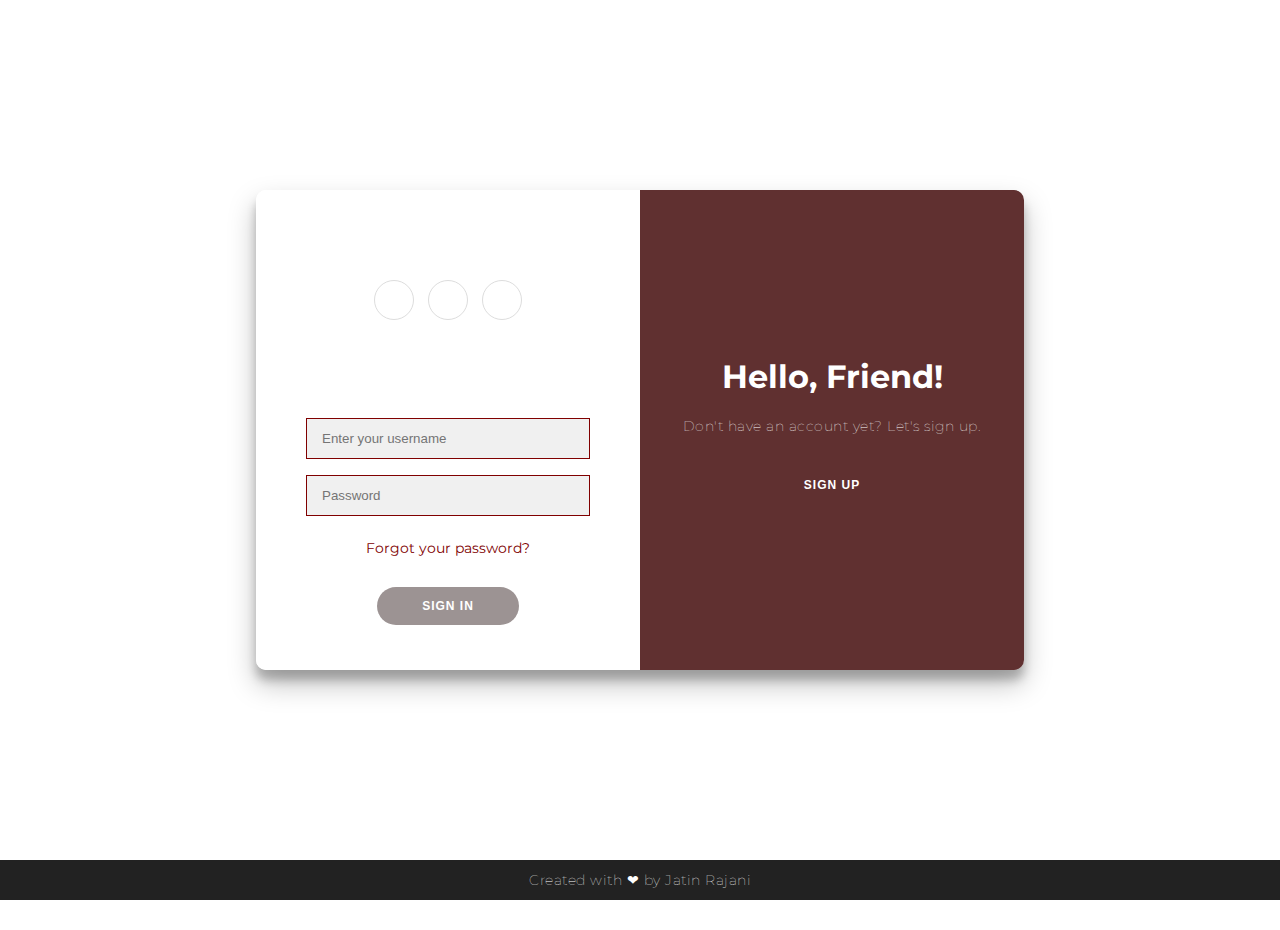
<file: index.html>
<!DOCTYPE html>
<html lang="en">
<head>
    <meta charset="UTF-8">
    <meta name="viewport" content="width=device-width, initial-scale=1.0">
    <title>Document</title>
    <link rel="stylesheet" href="index.css">
    <link rel="stylesheet" href="https://cdn.jsdelivr.net/npm/boxicons@latest/css/boxicons.min.css">
</head>
<body>
    <div class="container" id="container">
        <div class="form-container sign-up-container">
            <form action="#" method="post">
                <input type="hidden" name="whichform" value="signup">
                <h1>Create Account</h1>
                <div class="social-container">
                    <a href="#" class="social"><i class=""></i></a>
                    <a href="#" class="social"><i class=""></i></a>
                    <a href="#" class="social"><i class=""></i></a>
                </div>
                <span>enter your cerendetails</span>
                <input type="text" placeholder="Name" name="name1"/>
                <input type="email" placeholder="Email" name="email1"/>
                <input type="password" placeholder="Password" name="password1"/>
                <input type="password" placeholder="Confirm Password" name="password2"/>
                <a href="main.html"><button type="button">Sign Up</button></a>
            </form>
        </div>
        <div class="form-container sign-in-container">
            <form action="#" method="post">
                <input type="hidden" name="whichform" value="signin">
                <h1>Sign in</h1>
                <div class="social-container">
                    <a href="#" class="social"><i class=""></i></a>
                    <a href="#" class="social"><i class=""></i></a>
                    <a href="#" class="social"><i class=""></i></a>
                </div>
                <span>enter your details</span>
                <input type="text" placeholder="Enter your username" name="name2" />
                <input type="password" placeholder="Password" name="password3"/>
                <a href="#">Forgot your password?</a>
                <a href="main.html"><button type="button">Sign In</button></a>
            </form>
        </div>
        <div class="overlay-container">
            <div class="overlay">
                <div class="overlay-panel overlay-left">
                    <h1>Hello, Friend!</h1>
                    <p>Enter your details and access your account.</p>
                    <button class="ghost" id="signIn">Sign In</button>
                </div>
                <div class="overlay-panel overlay-right">
                    <h1>Hello, Friend!</h1>
                    <p>Don't have an account yet? Let's sign up.</p>
                    <button class="ghost" id="signUp">Sign Up</button>
                </div>
            </div>
        </div>
    </div>
    
    <footer>
        <p>
            Created with ❤ by Jatin Rajani            
        </p>
    </footer>
    <script>
        const signUpButton = document.getElementById('signUp');
        const signInButton = document.getElementById('signIn');
        const container = document.getElementById('container');
        
        signUpButton.addEventListener('click', () => {
        	container.classList.add("right-panel-active");
        });
        
        signInButton.addEventListener('click', () => {
        	container.classList.remove("right-panel-active");
        });
    </script>
</body>
</html>
</file>
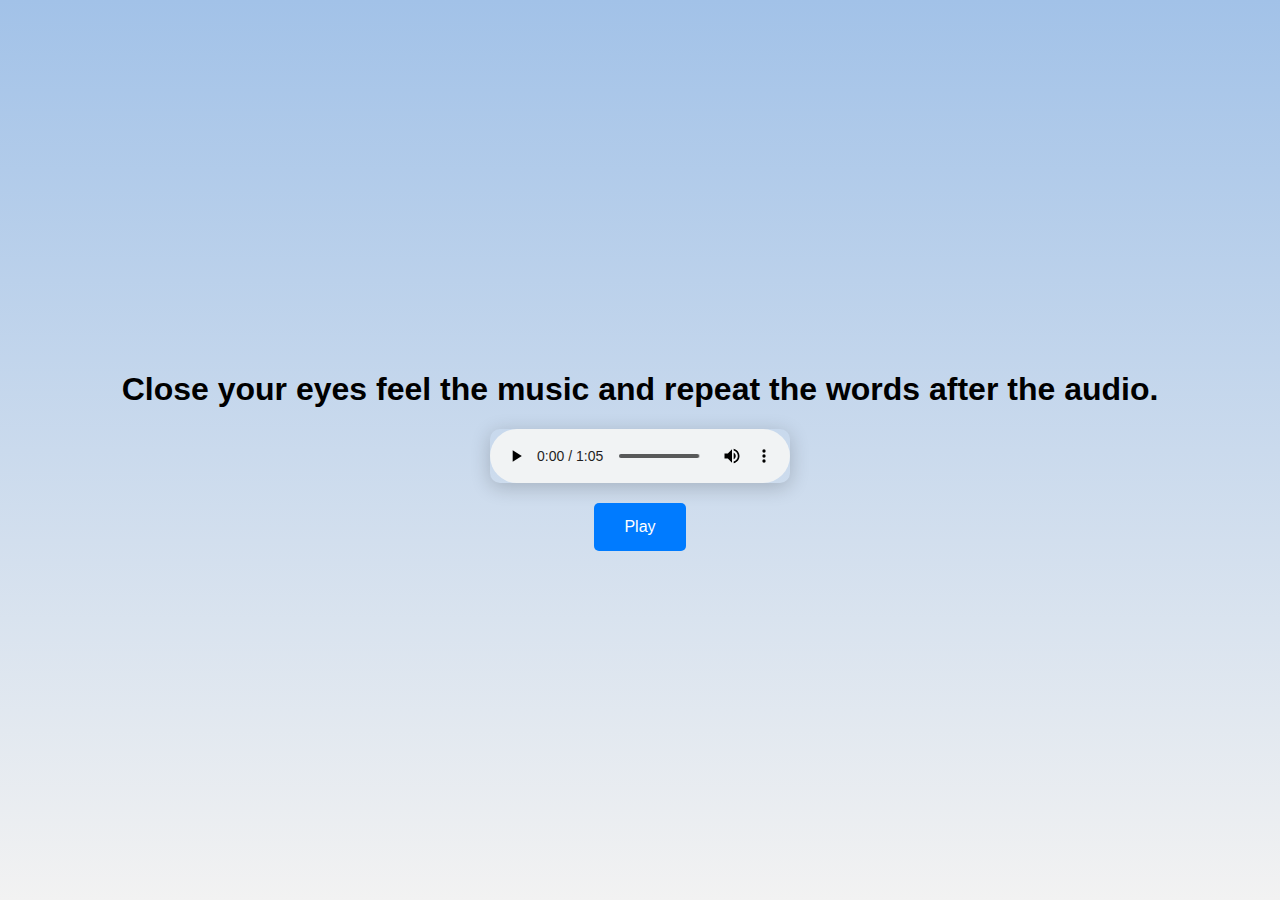
<file: f.html>
<!DOCTYPE html>
<html lang="en">
<head>
    <meta charset="UTF-8">
    <meta name="viewport" content="width=device-width, initial-scale=1.0">
    <title>Document</title>
    <style>
        body {
            display: flex;
            flex-direction: column;
            align-items: center;
            justify-content: center;
            height: 100vh;
            margin: 0;
            background: linear-gradient(to bottom, #a2c2e8, #f2f2f2);
            font-family: Arial, sans-serif;
        }
        audio {
            margin-bottom: 20px;
            border-radius: 10px;
            box-shadow: 0 4px 20px rgba(0, 0, 0, 0.2);
        }
        button {
            padding: 15px 30px;
            border: none;
            border-radius: 5px;
            background: #007BFF;
            color: white;
            font-size: 16px;
            cursor: pointer;
            transition: background 0.3s;
        }
        button:hover {
            background: #0056b3;
        }
    </style>
</head>
<body>
    <div class="text">
        <h1>Close your eyes feel the music and repeat the words after the audio.</h1>
    </div>
    <audio id="beach-audio" controls>
        <source src="ghanil.mp3" type="audio/mpeg">
        Your browser does not support the audio element.
    </audio>
    <button id="play-button">Play</button>

    <script>
        const audio = document.getElementById('beach-audio');
        const playButton = document.getElementById('play-button');

        playButton.addEventListener('click', () => {
            if (audio.paused) {
                audio.play();
                playButton.textContent = 'Pause';
            } else {
                audio.pause();
                playButton.textContent = 'Play';
            }
        });
    </script>
</body>
</html>
</file>
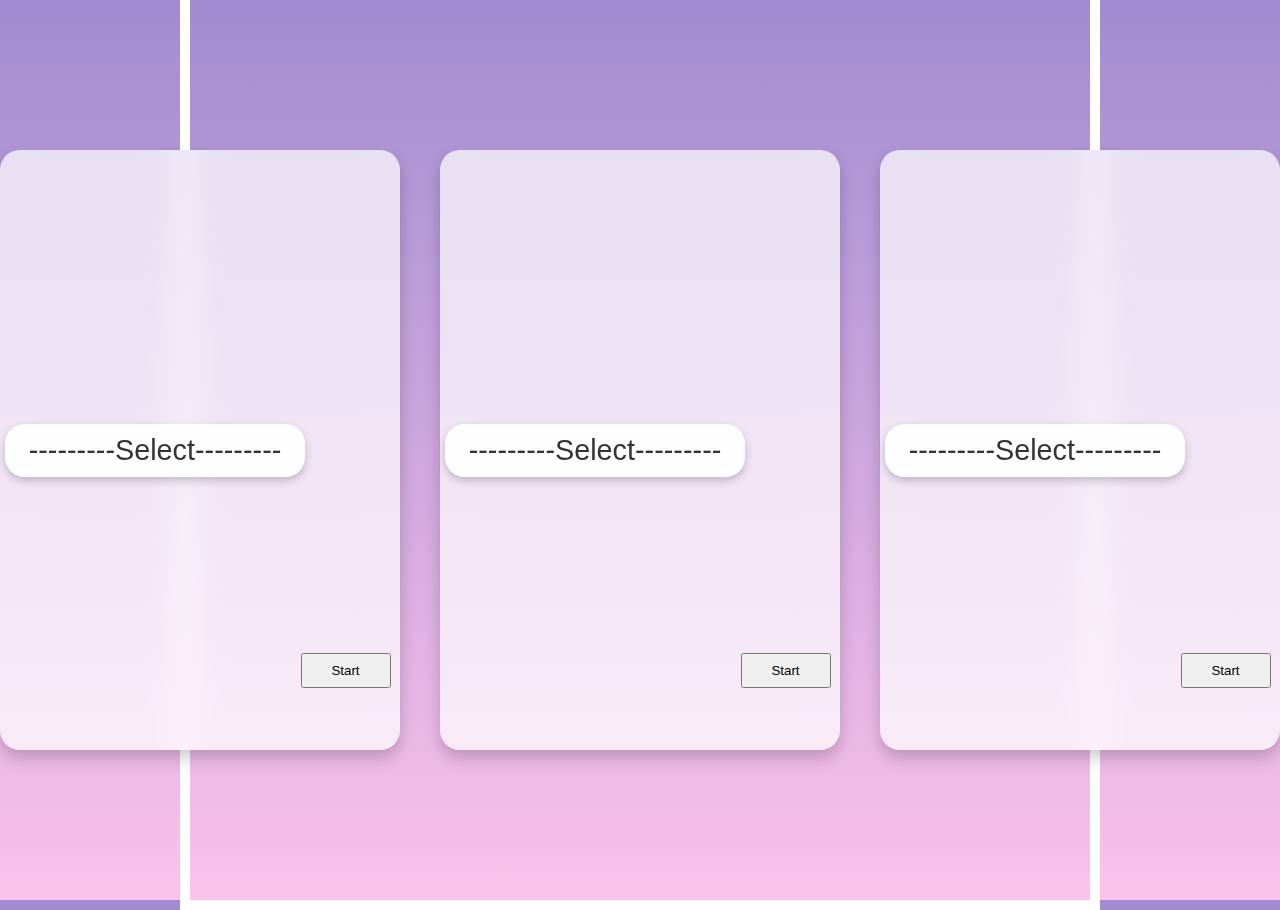
<file: first.html>
<!DOCTYPE html>
<html lang="en">
<head>
    <meta charset="UTF-8">
    <meta name="viewport" content="width=device-width, initial-scale=1.0">
    <title>Meditation</title>
    <link rel="stylesheet" href="first.css">
</head>
<body>
    <header>
        <div class="triangle"></div>
    </header>
    <main>
        <div class="box1">
            <div class="dropdown">
                <button class="dropdown-button">---------Select---------</button>
                <div class="dropdown-content">
                    <div class="option">
                        <p>Mindfullness Meditation</p><br>
                        <p>10 minutes guided meditation</p><br>
                        <p>Beach sounds for deep focus</p>
                    </div>
                </div>
            </div>
            <a href="a.html"><button type="submit" id="but">Start</button></a>
        </div>
        <div class="box2">
            <div class="dropdown">
                <button class="dropdown-button">---------Select---------</button>
                <div class="dropdown-content">
                    <div class="option">
                        <p>Focused Meditation Meditation</p><br>
                        <p>5 minutes guided meditation</p><br>
                        <p>Rain sounds for deep focus</p>
                    </div>
                </div>
            </div>
            <a href="b.html"><button type="submit" id="but">Start</button></a>
        </div>
        <div class="box3">
            <div class="dropdown">
                <button class="dropdown-button">---------Select---------</button>
                <div class="dropdown-content">
                    <div class="option">
                        <p>Relaxed Meditation</p><br>
                        <p>5 minutes guided meditation</p><br>
                        <p>Radiation sounds for deep focus</p>
                    </div>
                </div>
            </div>
            <a href="c.html"><button type="submit" id="but">Start</button></a>
        </div>
    </main>
    <footer>
    </footer>
    <script>
        // Select all dropdown buttons and their contents
        const dropdownButtons = document.querySelectorAll('.dropdown-button');
        const dropdownContents = document.querySelectorAll('.dropdown-content');
        
        dropdownButtons.forEach((button, index) => {
            const options = dropdownContents[index].querySelectorAll('.option');
    
            // Add click event for each option
            options.forEach(option => {
                option.addEventListener('click', () => {
                    button.textContent = option.textContent; // Set button text to selected option
                    dropdownContents[index].style.display = 'none'; // Close dropdown
                });
            });
    
            // Toggle dropdown display when button is clicked
            button.addEventListener('click', () => {
                dropdownContents[index].style.display = dropdownContents[index].style.display === 'block' ? 'none' : 'block'; // Toggle dropdown
            });
        });
    </script>
</body>
</html>
</file>
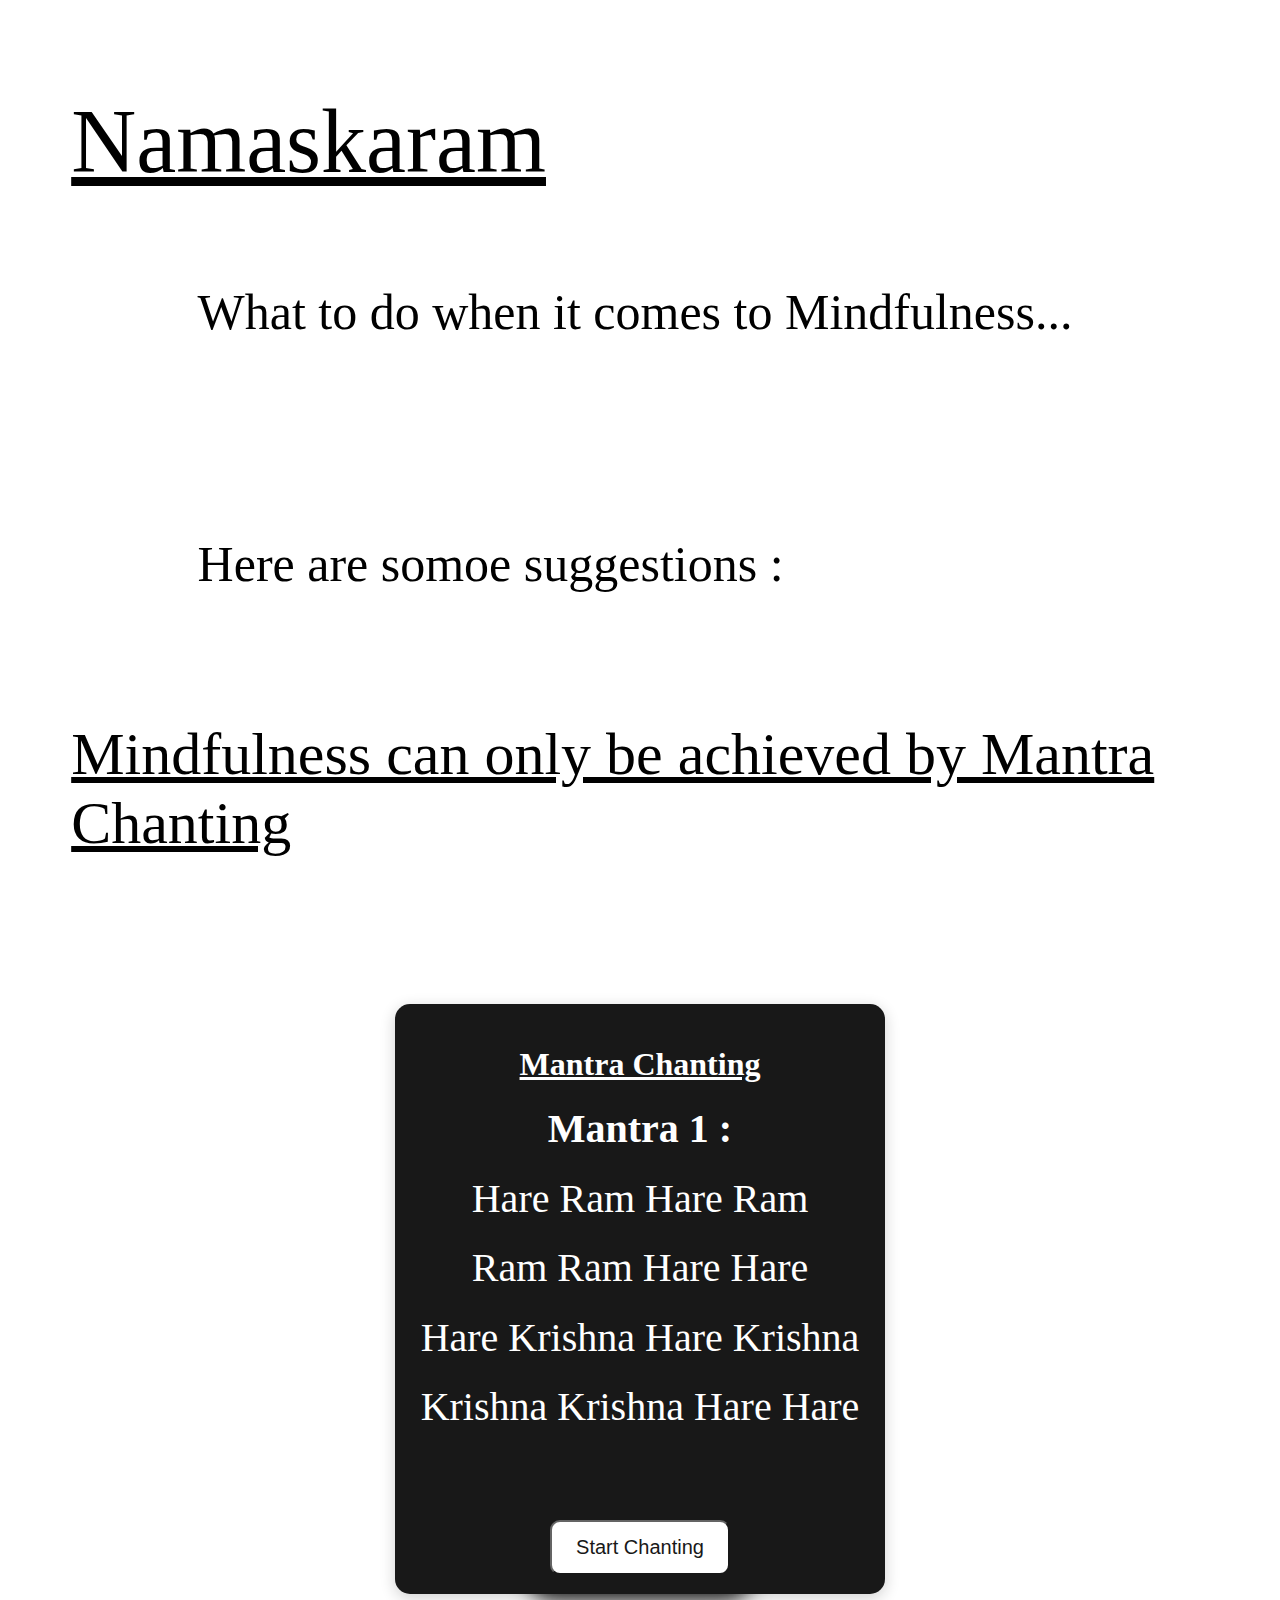
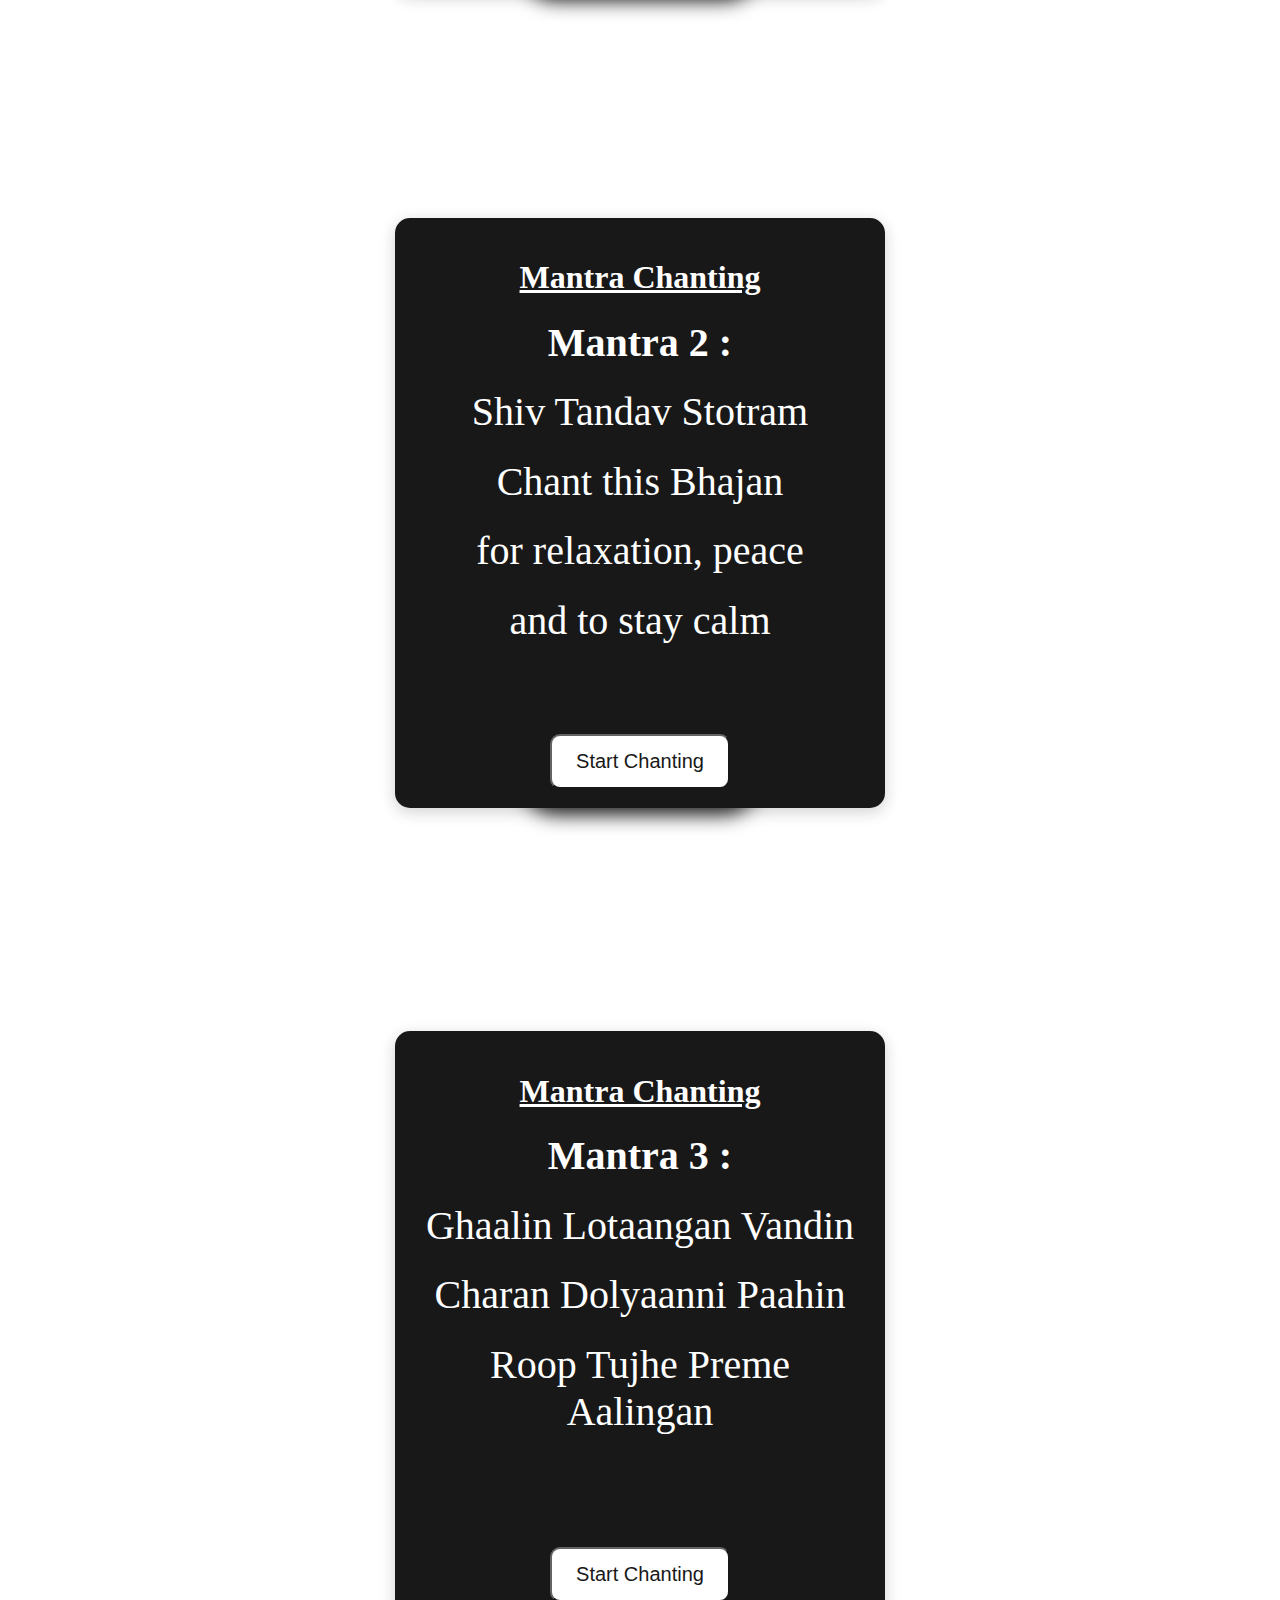
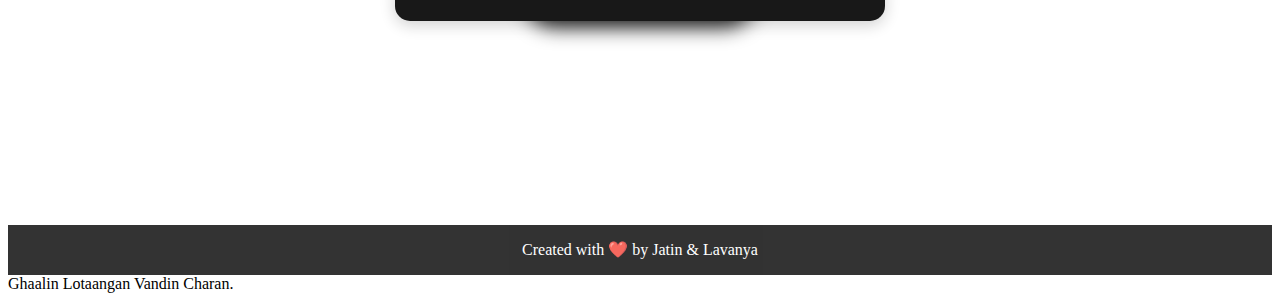
<file: mindfulness.html>
<!DOCTYPE html>
<html lang="en">
<head>
    <meta charset="UTF-8">
    <meta name="viewport" content="width=device-width, initial-scale=1.0">
    <title>Mantra chanting</title>
    <link rel="stylesheet" href="mindfulness.css">
</head>
<body>
    <div class="text">
        <u><p>Namaskaram</p></u>
    </div>
    <div class="text1">
        <p>What to do when it comes to Mindfulness...</p>
        <br>
        <p>Here are somoe suggestions :</p>
    </div>
    <div class="text2">
        <u><p>Mindfulness can only be achieved by Mantra Chanting</p></u>
    </div>
    <div class="container">
        <div class="card">
            <u><h1>Mantra Chanting</h1></u>
            <h2><p>Mantra 1 : </p></h2>
            <p>Hare Ram Hare Ram</p>
            <p>Ram Ram Hare Hare</p>
            <p>Hare Krishna Hare Krishna</p>
            <p>Krishna Krishna Hare Hare</p>
            <a href="d.html"><button type="submit">Start Chanting</button></a>
        </div>
    </div>

    <div class="container">
        <div class="card">
            <u><h1>Mantra Chanting</h1></u>
            <h2><p>Mantra 2 : </p></h2>
            <p>Shiv Tandav Stotram</p>
            <p>Chant this Bhajan</p>
            <p>for relaxation, peace</p>
            <p>and to stay calm</p>
            <a href="e.html"><button type="submit">Start Chanting</button></a>
        </div>
    </div>

    <div class="container">
        <div class="card">
            <u><h1>Mantra Chanting</h1></u>
            <h2><p>Mantra 3 : </p></h2>
            <p>Ghaalin Lotaangan Vandin</p>
            <p>Charan Dolyaanni Paahin</p>
            <p>Roop Tujhe Preme Aalingan</p>
            <p></p>
            <a href="f.html"><button type="submit">Start Chanting</button></a>
        </div>
    </div>

    <div class="footer">
        <p>Created with ❤️ by Jatin & Lavanya</p>
    </div>
</body>
</html>

Ghaalin Lotaangan Vandin Charan.
</file>
<file: index.css>
@import url('https://fonts.googleapis.com/css?family=Montserrat:400,800');

* {
    box-sizing: border-box;
}

body {
    background: #FFFFFF; /* White Background */
    display: flex;
    justify-content: center;
    align-items: center;
    flex-direction: column;
    font-family: 'Montserrat', sans-serif;
    height: 100vh;
    margin: -20px 0 50px;
    animation: fadeIn 1s ease-in-out;
}

h1 {
    font-weight: bold;
    margin: 0;
    color: white; /* Maroon */
}

h2 {font-weight: bold;
    text-align: center;
    color: #FFFFFF; /* White */
}

p, span {
    font-size: 14px;
    font-weight: 100;
    line-height: 20px;
    letter-spacing: 0.5px;
    margin: 20px 0 30px;
    color: #FFFFFF; /* White */
}

a {
    color: #800000; /* Maroon */
    font-size: 14px;
    text-decoration: none;
    margin: 15px 0;
}

button {
    border-radius: 20px;
    border: 1px #603030; /* Maroon */
    background-color: rgb(156, 147, 147); /* Light Pink */
    color: #FFFFFF; /* White */
    font-size: 12px;
    font-weight: bold;
    padding: 12px 45px;
    letter-spacing: 1px;
    text-transform: uppercase;
    transition: transform 80ms ease-in, background-color 0.3s ease-in-out;
    cursor: pointer;
}

button:hover {
    background-color: #603030; /* Darker shade of Maroon */
}

button:active {
    transform: scale(0.95);
}

button:focus {
    outline: none;
}

button.ghost {
    background-color: transparent;
    border-color: #FFFFFF;
}

form {
    background-color: #FFFFFF; /* White */
    display: flex;
    align-items: center;
    justify-content: center;
    flex-direction: column;
    padding: 0 50px;
    height: 100%;
    text-align: center;
    animation: slideIn 1s ease-in-out;
}

input {
    background-color: #f0f0f0; /* Soft Gray */
    border: 1px solid #800000; /* Maroon */
    padding: 12px 15px;
    margin: 8px 0;
    width: 100%;
    transition: background-color 0.3s ease-in-out, border-color 0.3s ease-in-out;
}

input:focus {
    background-color: #FFB6C1; /* Light Pink */
    border-color: #FFB6C1; /* Light Pink */
    outline: none;
}

.container {
    background-color: #FFFFFF; /* White */
    border-radius: 10px;
    box-shadow: 0 14px 28px rgba(0,0,0,0.25), 
                0 10px 10px rgba(0,0,0,0.22);
    position: relative;
    overflow: hidden;
    width: 768px;
    max-width: 100%;
    min-height: 480px;
    animation: popIn 1s ease-in-out;
}

.form-container {
    position: absolute;
    top: 0;
    height: 100%;
    transition: all 0.6s ease-in-out;
}

.sign-in-container {
    left: 0;
    width: 50%;
    z-index: 2;
}

.container.right-panel-active .sign-in-container {
    transform: translateX(100%);
}

.sign-up-container {
    left: 0;
    width: 50%;
    opacity: 0;
    z-index: 1;
}

.container.right-panel-active .sign-up-container {
    transform: translateX(100%);
    opacity: 1;
    z-index: 5;
    animation: show 0.6s;
}

.overlay-container {
    position: absolute;
    top: 0;
    left: 50%;
    width: 50%;
    height: 100%;
    overflow: hidden;
    transition: transform 0.6s ease-in-out;
    z-index: 100;
}

.container.right-panel-active .overlay-container {
    transform: translateX(-100%);
}

.overlay {
    background-color: #603030; /* Light Pink */
   
    background: linear-gradient(to bottom right, #603030, ); /* Light Pink to Dark Maroon */
    background-repeat: no-repeat;
    background-size: cover;
    background-position: 0 0;
    color: #FFFFFF; /* White */
    position: relative;
    left: -100%;
    height: 100%;
    width: 200%;
    transform: translateX(0);
    transition: transform 0.6s ease-in-out;
}

.container.right-panel-active .overlay {
    transform: translateX(50%);
}

.overlay-panel {
    position: absolute;
    display: flex;
    align-items: center;
    justify-content: center;
    flex-direction: column;
    padding: 0 40px;
    text-align: center;
    top: 0;
    height: 100%;
    width: 50%;
    transform: translateX(0);
    transition: transform 0.6s ease-in-out;
}

.overlay-left {
    transform: translateX(-20%);
}

.container.right-panel-active .overlay-left {
    transform: translateX(0);
}

.overlay-right {
    right: 0;
    transform: translateX(0);
}

.container.right-panel-active .overlay-right {
    transform: translateX(20%);
}

.social-container {
    margin: 20px 0;
}

.social-container a {
    border: 1px solid #DDDDDD;
    border-radius: 50%;
    display: inline-flex;
    font-size: 30px;
    justify-content: center;
    align-items: center;
    margin: 0 5px;
    height: 40px;
    width: 40px;
    transition: transform 0.3s ease-in-out;
}

.social-container a:hover {
    transform: scale(1.1);
}

footer {
    background-color: #222;
    color: #fff;
    font-size: 14px;
    bottom: 0;
    position: fixed;
    left: 0;
    right: 0;
    text-align: center;
    z-index: 999;
    animation: fadeIn 1s ease-in-out;
}

footer p {
    margin: 10px 0;
}

footer i {
    color: red;
}

footer a {
    color: hsl(303, 33%, 61%);
    text-decoration: none;
}

@keyframes fadeIn {
    from {
        opacity: 0;
    }
    to {
        opacity: 1;
    }
}

@keyframes slideIn {
    from {
        transform: translateY(50px);
        opacity: 0;
    }
    to {
        transform: translateY(0);
        opacity: 1;
    }
}

@keyframes popIn {
    from {
        transform: scale(0.8);
        opacity: 0;
    }
    to {
        transform: scale(1);
        opacity: 1;
    }
}
</file>
<file: first.css>
body, html {
    height: 100%;
    margin: 0;
    display: flex;
    justify-content: center;
    align-items: center;
    background: linear-gradient(to bottom, #a18cd1, #fbc2eb); /* Soothing background gradient */
    font-family: Arial, sans-serif; /* Nice, clean font */
}

main {
    display: flex;
    justify-content: center;
    align-items: center;
    gap: 40px; /* Increased spacing between the boxes */
}

.box1, .box2, .box3 {
    width: 400px;
    height: 600px;
    background-color: rgba(255, 255, 255, 0.7); /* Semi-transparent white for glassmorphism effect */
    backdrop-filter: blur(15px); /* Increased blur effect for better glassmorphism */
    border-radius: 20px; /* More rounded corners */
    box-shadow: 0 8px 16px rgba(0, 0, 0, 0.2); /* More pronounced shadow for depth */
    display: flex;
    justify-content: center;
    align-items: center;
    font-size: 1.5em; /* Larger text inside the boxes */
    color: #333; /* Dark text color */
}
.triangle{
    position: absolute;
    top: 50%;
    left: 50%;
    width: 900px;
    height: 100%;
    border: solid white 10px;
    transform: translate(-50%, -50%); /* Center the triangle */
    animation: rotate 10s linear infinite; /* Rotate the triangle */
}

@keyframes rotate {
    from {
        transform: translate(-50%, -50%) rotate(0deg);
    }
    to {
        transform: translate(-50%, -50%) rotate(360deg);
    }
}

/* Dropdown Styles */
.dropdown {
    position: relative;
    display: inline-block;
}

.dropdown-button {
    background-color: rgba(255, 255, 255, 0.7);
    border: none;
    border-radius: 20px;
    padding: 10px 20px;
    font-size: 1.2em;
    color: #333;
    width: 300px;
    cursor: pointer;
    backdrop-filter: blur(10px);
    box-shadow: 0 4px 8px rgba(0, 0, 0, 0.2);
    transition: background-color 0.3s;
}

.dropdown-button:hover {
    background-color: rgba(255, 255, 255, 0.9);
}

.dropdown-content {
    width: 300px;
    display: none;
    position: absolute;
    background-color: rgba(255, 255, 255, 0.7);
    border-radius: 10px;
    box-shadow: 0 8px 16px rgba(0, 0, 0, 0.2);
    z-index: 1;
    min-width: 160px;
    backdrop-filter: blur(10px);
}

.option {
    padding: 12px 16px;
    color: #333;
    cursor: pointer;
    text-align: left;
}

.option:hover {
    background-color: rgba(200, 200, 200, 0.3);

}
.option.selected {
    background-color: rgba(100, 100, 255, 0.5);
    color: white;
}


.dropdown:hover .dropdown-content {
    display: block;
}

#but{
    margin-top: 490%;
    margin-left: -5%;
    height: 35px;
    width: 90px;
}
</file>
<file: mindfulness.css>
.text p{
    font-size: 90px;
    color: black;
    margin-left: 5%;
}


.text1 p{
    font-size: 50px;
    color: black;
    margin-left: 15%;
    margin-bottom: 10%;
}

.text2 p{
    font-size: 60px;
    margin-left: 5%;
    margin-bottom: 10%;
}



.container {
    padding: 20px;
    display: flex;
    justify-content: center;
    align-items: center;
}

.card {
    background: rgba(255, 255, 255, 0.7); /* Low opacity */
    border-radius: 15px;
    padding: 20px;
    width: 450px;
    height: 550px;
    background-color: black;
    opacity: 0.9;
    color: white;
    box-shadow: 0 4px 15px rgba(0, 0, 0, 0.2);
    text-align: center;
    transition: transform 0.3s;
    margin-bottom: 15%;
}

.card:hover {
    transform: scale(1.05);
}

.card h2 {
    margin: 0 0 10px;
}

.card p {
    margin: 0;
    margin-top: 5%;
    font-size: 40px;
}
.card button{
    margin-top: 20%;
    height: 10%;
    width: 40%;
    border-radius: 10px;
    color: black;
    background-color: white;
    font-size: 20px;
    box-shadow: 0px 0px 20px 25px;
}
.footer{
    display: flex;
    align-items: center;
    justify-content: center;
    height: 50px;
    width: 100%;
    opacity: 0.8;
    background-color: black;
    color: white;
}
</file>
